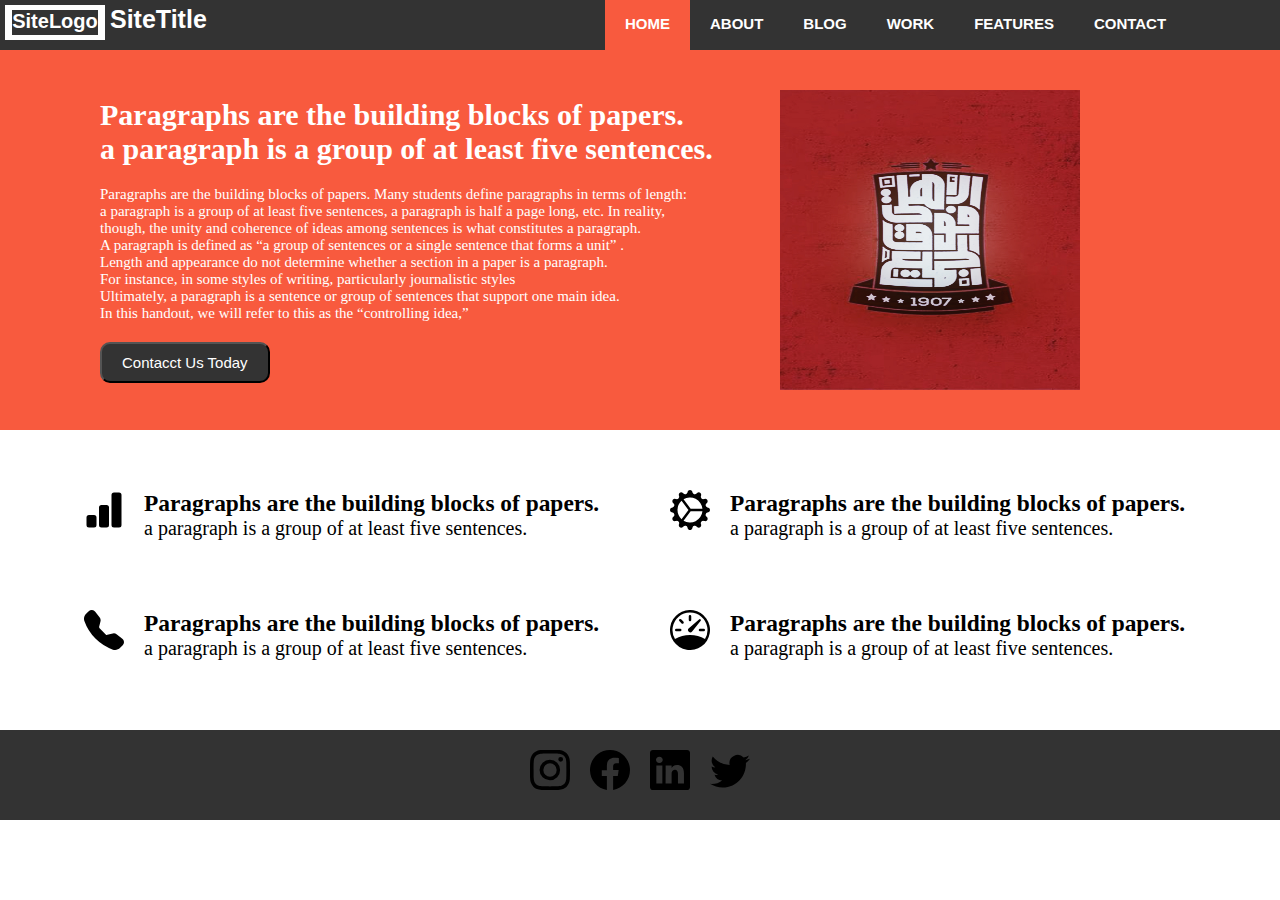
<file: index.html>
<!DOCTYPE html>
<html lang="en">

<head>
    <title>home</title>
    <link rel="styleSheet" href="./css/style.css">
</head>

<body>

    <div class="navbar">
        <div class="logo-container">
            <div>
                <div class="logosquare">
                    <h2 class="logo">SiteLogo</h2>
                </div>
                <h2 class="title">SiteTitle</h2>
            </div>

        </div>
        <div class="menu">
            <ul>
                <li class="active"><a href="index.html">HOME</a></li>
                <li><a href="about.html">ABOUT</a></li>
                <li><a href="blog.html">BLOG</a></li>
                <li><a href="work.html">WORK</a></li>
                <li><a href="feature.html">FEATURES</a></li>
                <li><a href="contact.html">CONTACT</a></li>
            </ul>
        </div>
    </div>
    <div class="content">
        <div class="content-home">
            <h2>
                Paragraphs are the building blocks of papers. <br> a paragraph is a group of at least five
                sentences.
            </h2>
            <p>
                Paragraphs are the building blocks of papers. Many students define paragraphs in terms of
                length:<br> a
                paragraph is a group of at least five sentences, a paragraph is half a page long, etc. In
                reality,<br>
                though, the unity and coherence of ideas among sentences is what constitutes a paragraph.<br> A
                paragraph is defined as “a group of sentences or a single sentence that forms a unit” .<br> Length
                and appearance do not determine whether a section in a paper is a
                paragraph.<br> For instance, in some styles of writing, particularly journalistic styles<br>
                Ultimately, a paragraph is a sentence or group of sentences that
                support one main idea.<br> In this handout, we will refer to this as the “controlling idea,”
            </p>
            <button>
                Contacct Us Today
            </button>
        </div>
        <img src="images\image.jpg" height="300" width="300">
    </div>
    <div class="articles">
        <div class="article">
            <img src="images/bar-chart-fill.svg" class="icon">
            <div class="text">
                <h3>Paragraphs are the building blocks of papers.</h3>
                <p>a paragraph is a group of at least five
                    sentences.
                </p>
            </div>

        </div>
        <div class="article">
            <img src="images/gear-wide-connected.svg" class="icon">
            <div class="text">
                <h3>Paragraphs are the building blocks of papers.</h3>
                <p>a paragraph is a group of at least five
                    sentences.
                </p>
            </div>
        </div>
        <div class="article">
            <img src="images/telephone-fill.svg" class="icon">
            <div class="text">
                <h3>Paragraphs are the building blocks of papers.</h3>
                <p>a paragraph is a group of at least five
                    sentences.
                </p>
            </div>
        </div>
        <div class="article">
            <img src="images/speedometer.svg" class="icon">
            <div class="text">
                <h3>Paragraphs are the building blocks of papers.</h3>
                <p>a paragraph is a group of at least five
                    sentences.
                </p>
            </div>
        </div>


    </div>
    <footer class="footer">
        <ul class="social-icons">
            <li><a href=""><img src="images/instagram.svg" class="icon"></a></li>
            <li><a href=""><img src="images/facebook.svg" class="icon"></a></li>
            <li><a href=""><img src="images/linkedin.svg" class="icon"></a></li>
            <li><a href=""><img src="images/twitter.svg" class="icon"></a></li>
        </ul>
    </footer>

</body>

</html>
</file>
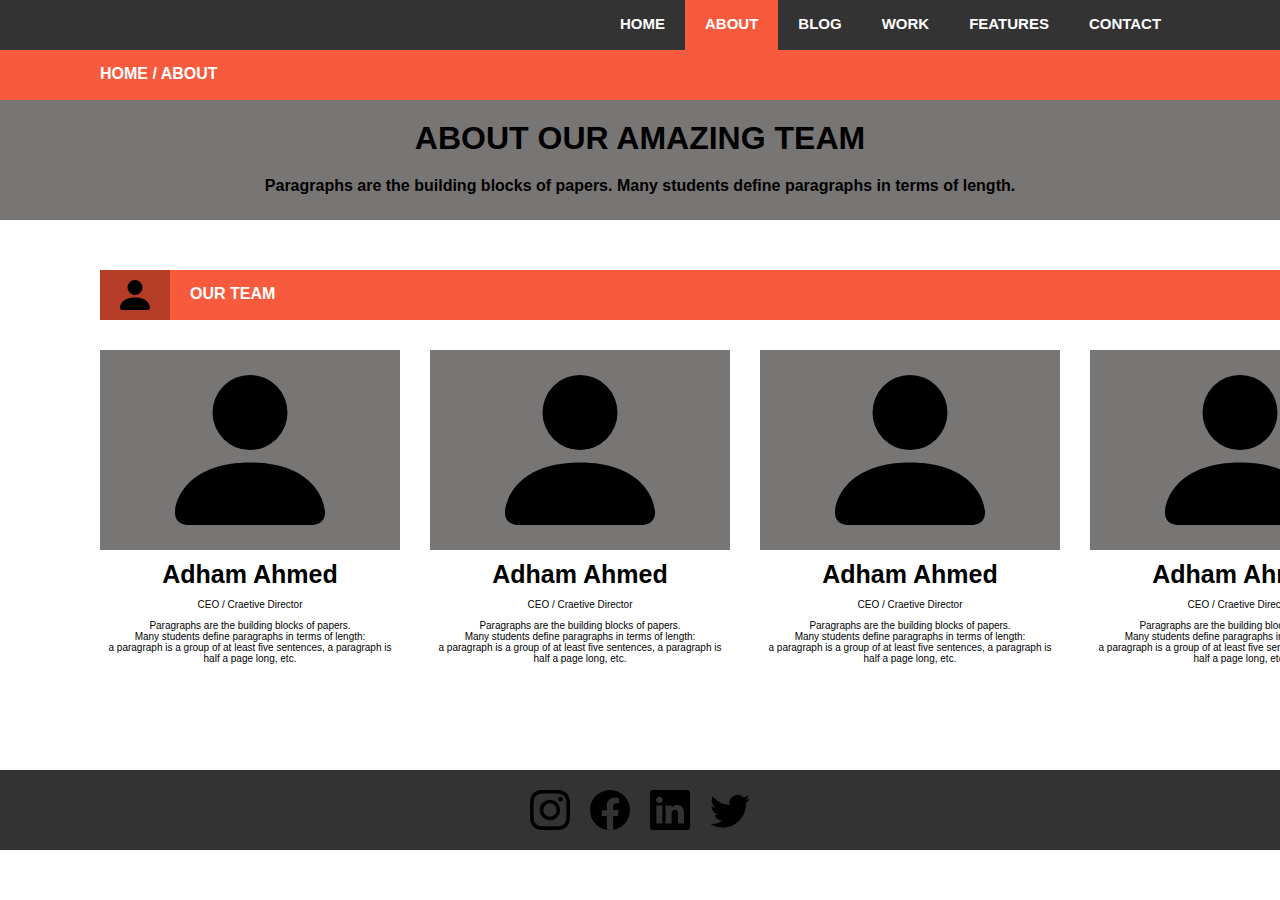
<file: about.html>
<!DOCTYPE html>
<html lang="en">

<head>
    <title>about</title>
    <link rel="styleSheet" href="./css/style_about.css">
</head>

<body>
    <div class="navbar">
        <div class="menu">
            <ul>
                <li><a href="index.html">HOME</a></li>
                <li class="active"><a href="about.html">ABOUT</a></li>
                <li><a href="blog.html">BLOG</a></li>
                <li><a href="work.html">WORK</a></li>
                <li><a href="feature.html">FEATURES</a></li>
                <li><a href="contact.html">CONTACT</a></li>
            </ul>
        </div>
    </div>

    <div class="pageName">
        <h4>HOME / ABOUT</h4>
    </div>

    <div class="aboutTeam">
        <h1>ABOUT OUR AMAZING TEAM</h1>
        <p>
            Paragraphs are the building blocks of papers. Many students define paragraphs in terms of
            length.
        </p>
    </div>
    <div class="content">
        <div class="ourTeam">
            <div class="img"><img src="images/person-fill.svg" class="icon"></div>
            <h4>OUR TEAM</h4>
        </div>

        <div class="teams">
            <ul>
                <li>
                    <div class="container"><img src="images/person-fill.svg" class="icon2"></div>
                    <h4>Adham Ahmed</h4>
                    <h5>CEO / Craetive Director</h5>
                    <p>
                        Paragraphs are the building blocks of papers.<br> Many students define paragraphs in terms of
                        length:<br> a
                        paragraph is a group of at least five sentences, a paragraph is half a page long, etc.
                    </p>
                </li>
                <li>
                    <div class="container"><img src="images/person-fill.svg" class="icon2"></div>
                    <h4>Adham Ahmed</h4>
                    <h5>CEO / Craetive Director</h5>
                    <p>
                        Paragraphs are the building blocks of papers.<br> Many students define paragraphs in terms of
                        length:<br> a
                        paragraph is a group of at least five sentences, a paragraph is half a page long, etc.
                    </p>
                </li>
                <li>
                    <div class="container"><img src="images/person-fill.svg" class="icon2"></div>
                    <h4>Adham Ahmed</h4>
                    <h5>CEO / Craetive Director</h5>
                    <p>
                        Paragraphs are the building blocks of papers.<br> Many students define paragraphs in terms of
                        length:<br> a
                        paragraph is a group of at least five sentences, a paragraph is half a page long, etc.
                    </p>
                </li>
                <li>
                    <div class="container"><img src="images/person-fill.svg" class="icon2"></div>
                    <h4>Adham Ahmed</h4>
                    <h5>CEO / Craetive Director</h5>
                    <p>
                        Paragraphs are the building blocks of papers.<br> Many students define paragraphs in terms of
                        length:<br> a
                        paragraph is a group of at least five sentences, a paragraph is half a page long, etc.
                    </p>
                </li>
            </ul>
        </div>

    </div>



    <footer class="footer">
        <ul class="social-icons">
            <li><a href=""><img src="images/instagram.svg" class="icon"></a></li>
            <li><a href=""><img src="images/facebook.svg" class="icon"></a></li>
            <li><a href=""><img src="images/linkedin.svg" class="icon"></a></li>
            <li><a href=""><img src="images/twitter.svg" class="icon"></a></li>
        </ul>
    </footer>
</body>

</html>
</file>
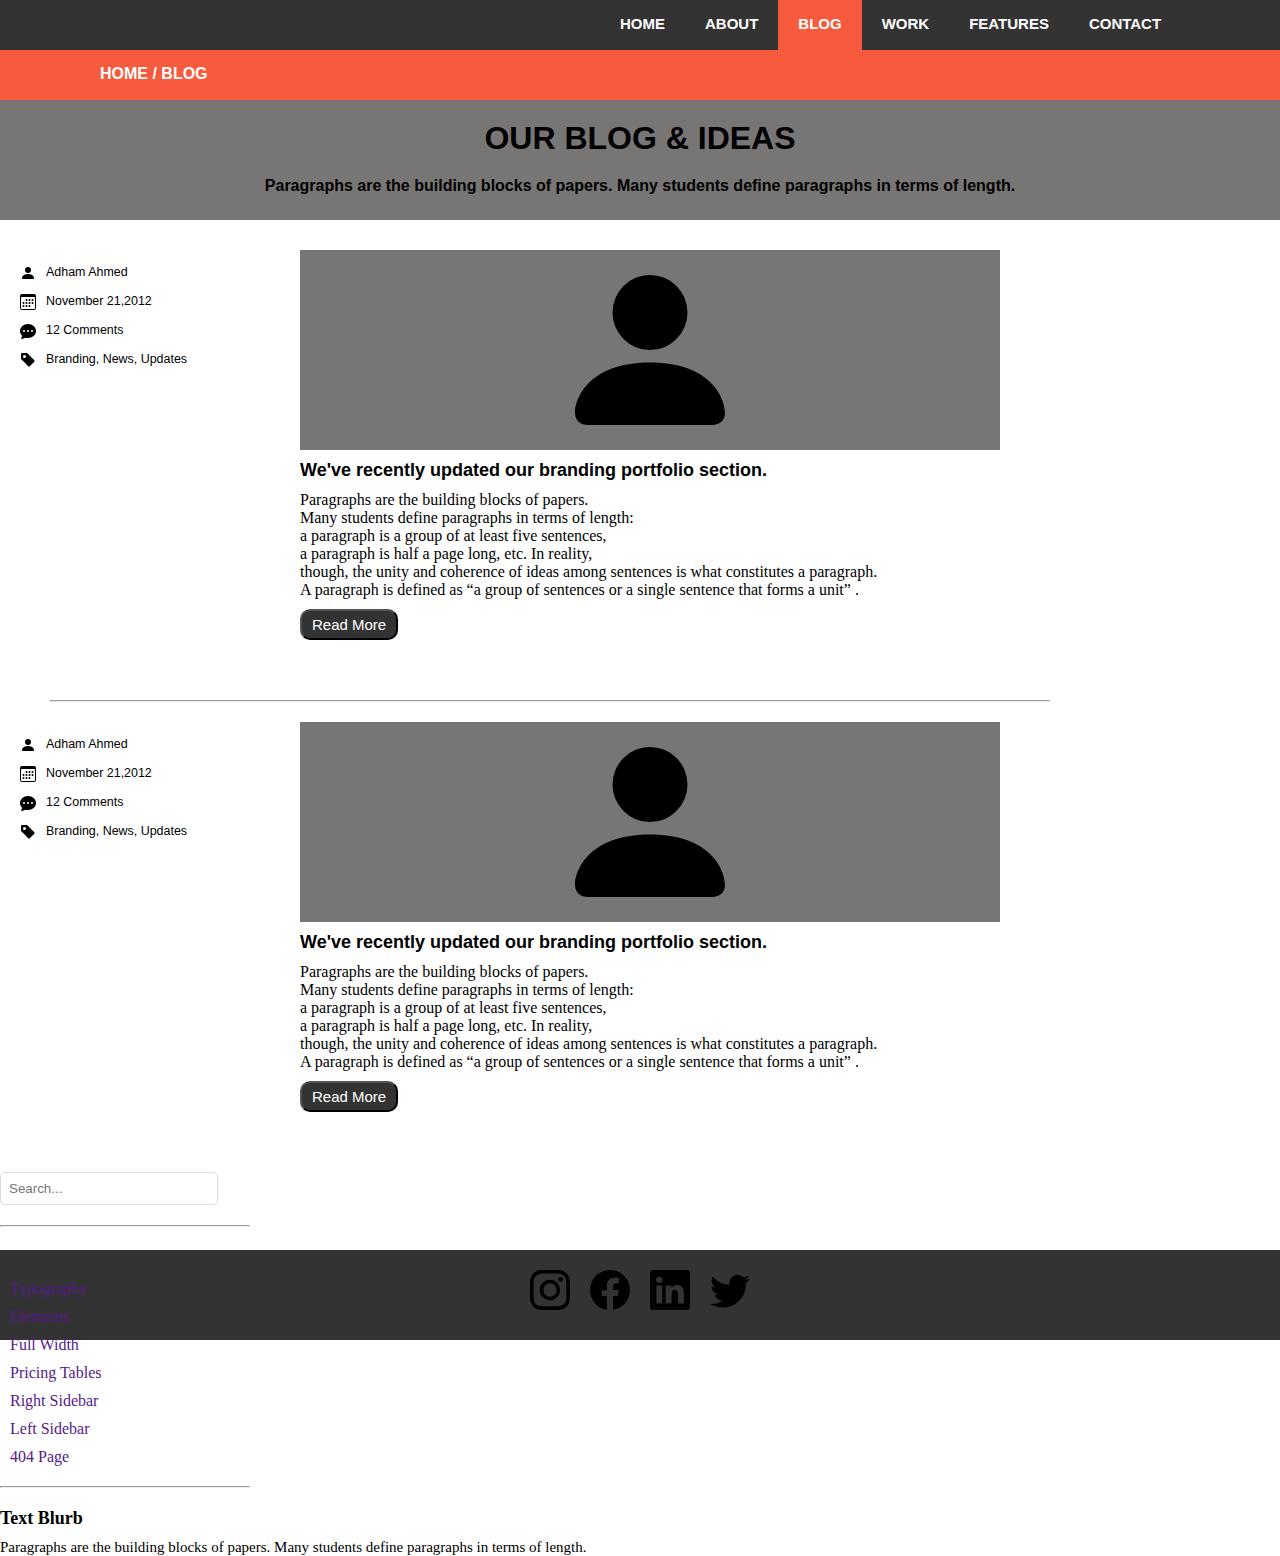
<file: blog.html>
<!DOCTYPE html>
<html lang="en">

<head>
    <title>blog</title>
    <link rel="styleSheet" href="./css/style_blog.css">
</head>

<body>
    <div class="navbar">
        <div class="menu">
            <ul>
                <li><a href="index.html">HOME</a></li>
                <li><a href="about.html">ABOUT</a></li>
                <li class="active"><a href="blog.html">BLOG</a></li>
                <li><a href="work.html">WORK</a></li>
                <li><a href="feature.html">FEATURES</a></li>
                <li><a href="contact.html">CONTACT</a></li>
            </ul>
        </div>
    </div>

    <div class="pageName">
        <h4>HOME / BLOG</h4>
    </div>

    <div class="blog">
        <h1>OUR BLOG & IDEAS</h1>
        <p>
            Paragraphs are the building blocks of papers. Many students define paragraphs in terms of
            length.
        </p>
    </div>

    <div class="content">
        <div class="content-left">
            <div class="post">
                <div class="info">
                    <ul>
                        <li>
                            <img src="images/person-fill.svg">
                            <h5>Adham Ahmed</h5>
                        </li>
                        <li>
                            <img src="images/calendar3.svg">
                            <h5>November 21,2012</h5>
                        </li>
                        <li>
                            <img src="images/chat-dots-fill.svg">
                            <h5>12 Comments</h5>
                        </li>
                        <li>
                            <img src="images/tag-fill.svg">
                            <h5>Branding, News, Updates</h5>
                        </li>
                    </ul>

                </div>
                <div class="article">
                    <div class="container"><img src="images/person-fill.svg"></div>
                    <h4>We've recently updated our branding portfolio section.</h4>
                    <p>
                        Paragraphs are the building blocks of papers.<br> Many students define paragraphs in terms of
                        length:<br> a
                        paragraph is a group of at least five sentences,<br> a paragraph is half a page long, etc. In
                        reality,<br>
                        though, the unity and coherence of ideas among sentences is what constitutes a paragraph.<br> A
                        paragraph is defined as “a group of sentences or a single sentence that forms a unit” .
                    </p>

                    <button>
                        Read More
                    </button>

                </div>


            </div>
            <hr>
            <div class="post">
                <div class="info">
                    <ul>
                        <li>
                            <img src="images/person-fill.svg">
                            <h5>Adham Ahmed</h5>
                        </li>
                        <li>
                            <img src="images/calendar3.svg">
                            <h5>November 21,2012</h5>
                        </li>
                        <li>
                            <img src="images/chat-dots-fill.svg">
                            <h5>12 Comments</h5>
                        </li>
                        <li>
                            <img src="images/tag-fill.svg">
                            <h5>Branding, News, Updates</h5>
                        </li>
                    </ul>

                </div>
                <div class="article">
                    <div class="container"><img src="images/person-fill.svg"></div>
                    <h4>We've recently updated our branding portfolio section.</h4>
                    <p>
                        Paragraphs are the building blocks of papers.<br> Many students define paragraphs in terms of
                        length:<br> a
                        paragraph is a group of at least five sentences,<br> a paragraph is half a page long, etc. In
                        reality,<br>
                        though, the unity and coherence of ideas among sentences is what constitutes a paragraph.<br> A
                        paragraph is defined as “a group of sentences or a single sentence that forms a unit” .
                    </p>

                    <button>
                        Read More
                    </button>

                </div>


            </div>
        </div>
        <div class="content-right">
            <div class="search">
                <input type="text" placeholder="Search...">
            </div>
            <hr>
            <div class="categories">
                <h3>Categories</h3>
                <ul>
                    <li><a href="">Typography</a></li>
                    <li><a href="">Elements</a></li>
                    <li><a href="">Full Width</a></li>
                    <li><a href="">Pricing Tables</a></li>
                    <li><a href="">Right Sidebar</a></li>
                    <li><a href="">Left Sidebar</a></li>
                    <li><a href="">404 Page</a></li>
                </ul>
            </div>
            <hr>
            <div class="text-blurb">
                <h3>Text Blurb</h3>
                <p> Paragraphs are the building blocks of papers. Many students define paragraphs in terms of
                    length.</p>
            </div>
        </div>

    </div>
    <footer class="footer">
        <ul class="social-icons">
            <li><a href=""><img src="images/instagram.svg" class="icon"></a></li>
            <li><a href=""><img src="images/facebook.svg" class="icon"></a></li>
            <li><a href=""><img src="images/linkedin.svg" class="icon"></a></li>
            <li><a href=""><img src="images/twitter.svg" class="icon"></a></li>
        </ul>
    </footer>
</body>

</html>
</file>
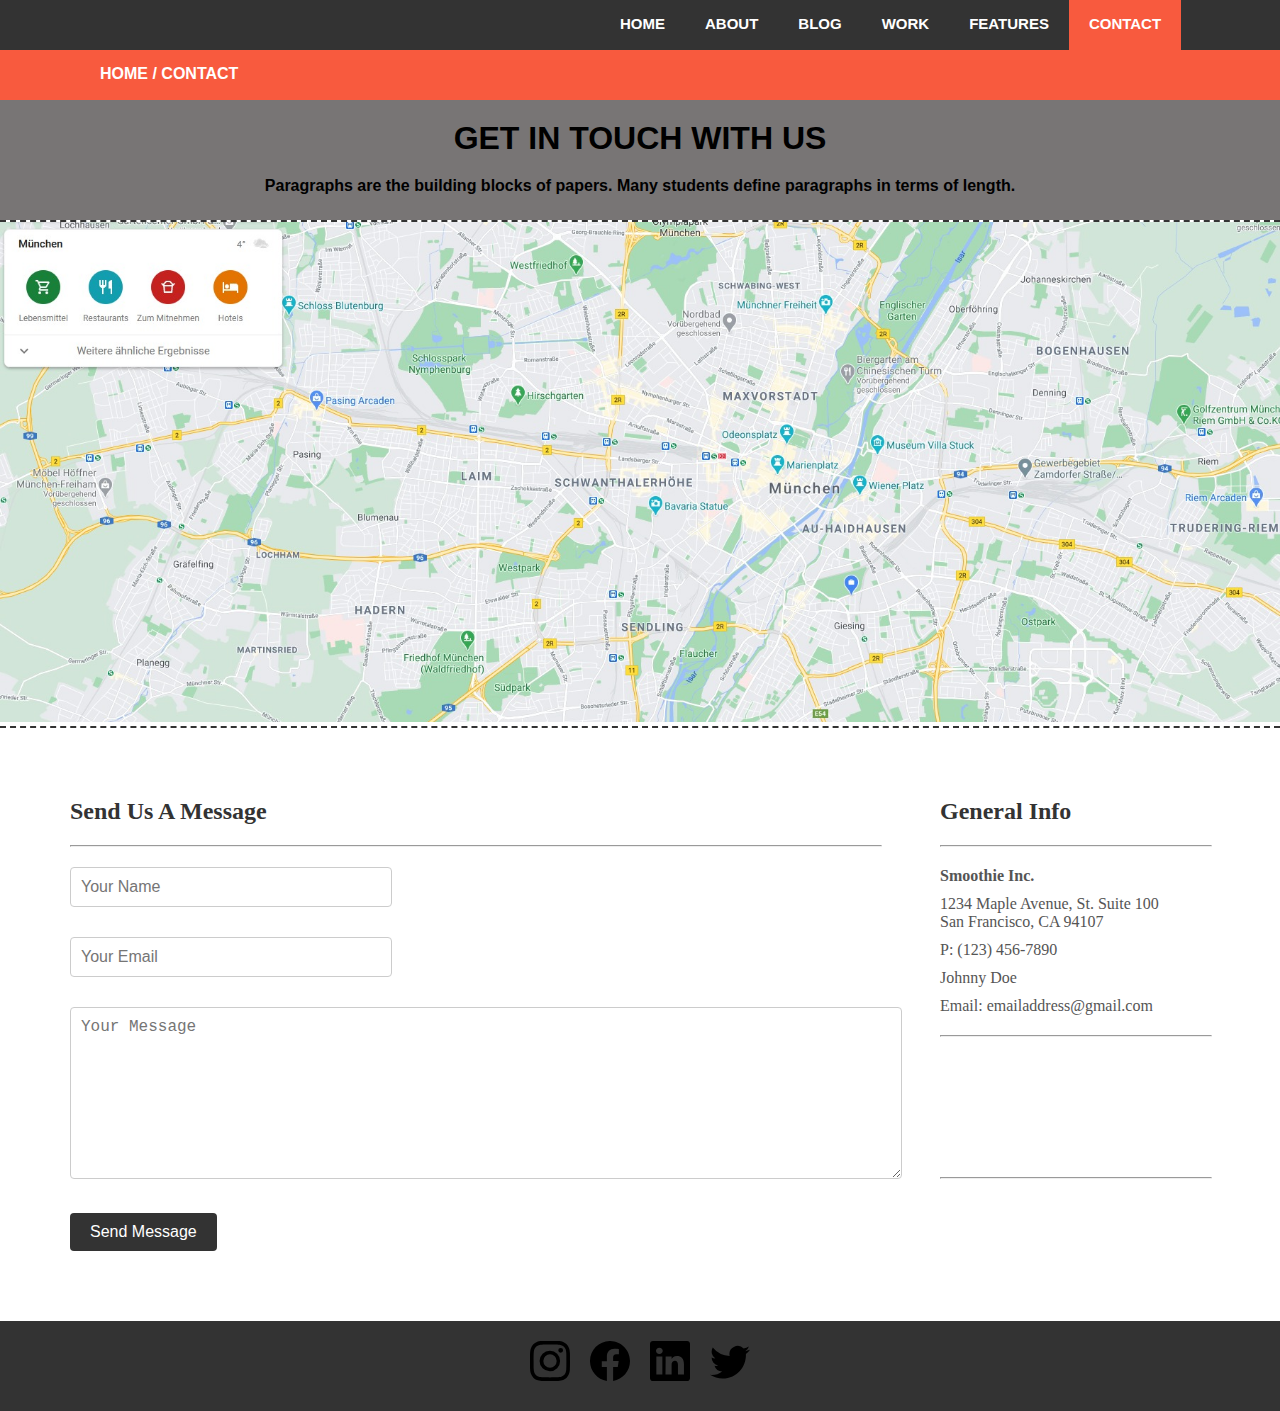
<file: contact.html>
<!DOCTYPE html>
<html lang="en">
<head>
    <title>CONTACT</title>
    <link rel="styleSheet" href="./css/style_contact.css">
</head>
<body>
    <div class="navbar">
        <div class="menu">
            <ul>
                <li><a href="index.html">HOME</a></li>
                <li><a href="about.html">ABOUT</a></li>
                <li><a href="blog.html">BLOG</a></li>
                <li><a href="work.html">WORK</a></li>
                <li><a href="feature.html">FEATURES</a></li>
                <li  class="active"><a href="contact.html">CONTACT</a></li>
            </ul>
        </div>
    </div>
    
    <div class="pageName">
        <h4>HOME / CONTACT</h4>
    </div>

    <div class="contact">
        <h1>GET IN TOUCH WITH US</h1>
        <p>
            Paragraphs are the building blocks of papers. Many students define paragraphs in terms of
            length.
        </p>
    </div>

    <div class="content">
        <div class="dashed-line"></div>
        <img src="images/map.jpg">
        <div class="dashed-line"></div>

        <div class="content-bottom">
            <div class="form-container">
              <h3>Send Us A Message</h3>
              <hr>
              <form>
                <input type="text" name="name" placeholder="Your Name">
                <input type="email" name="email" placeholder="Your Email">
                <textarea name="message" placeholder="Your Message" ></textarea>
                <button type="submit">Send Message</button>
              </form>
            </div>
            <div class="info-container">
              <h3>General Info</h3>
              <hr>
              <p><strong>Smoothie Inc.</strong></p>
              <p>1234 Maple Avenue, St. Suite 100<br>San Francisco, CA 94107</p>
              <p>P: (123) 456-7890</p>
              <p>Johnny Doe</p>
              <p>Email: emailaddress@gmail.com</p>
              <hr>
              <div class="space"></div>
              <hr>
            </div>
          </div>
          

    </div>

    <footer class="footer">
        <ul class="social-icons">
            <li><a href=""><img src="images/instagram.svg" class="icon"></a></li>
            <li><a href=""><img src="images/facebook.svg" class="icon"></a></li>
            <li><a href=""><img src="images/linkedin.svg" class="icon"></a></li>
            <li><a href=""><img src="images/twitter.svg" class="icon"></a></li>
        </ul>
    </footer>
</body>
</html>
</file>
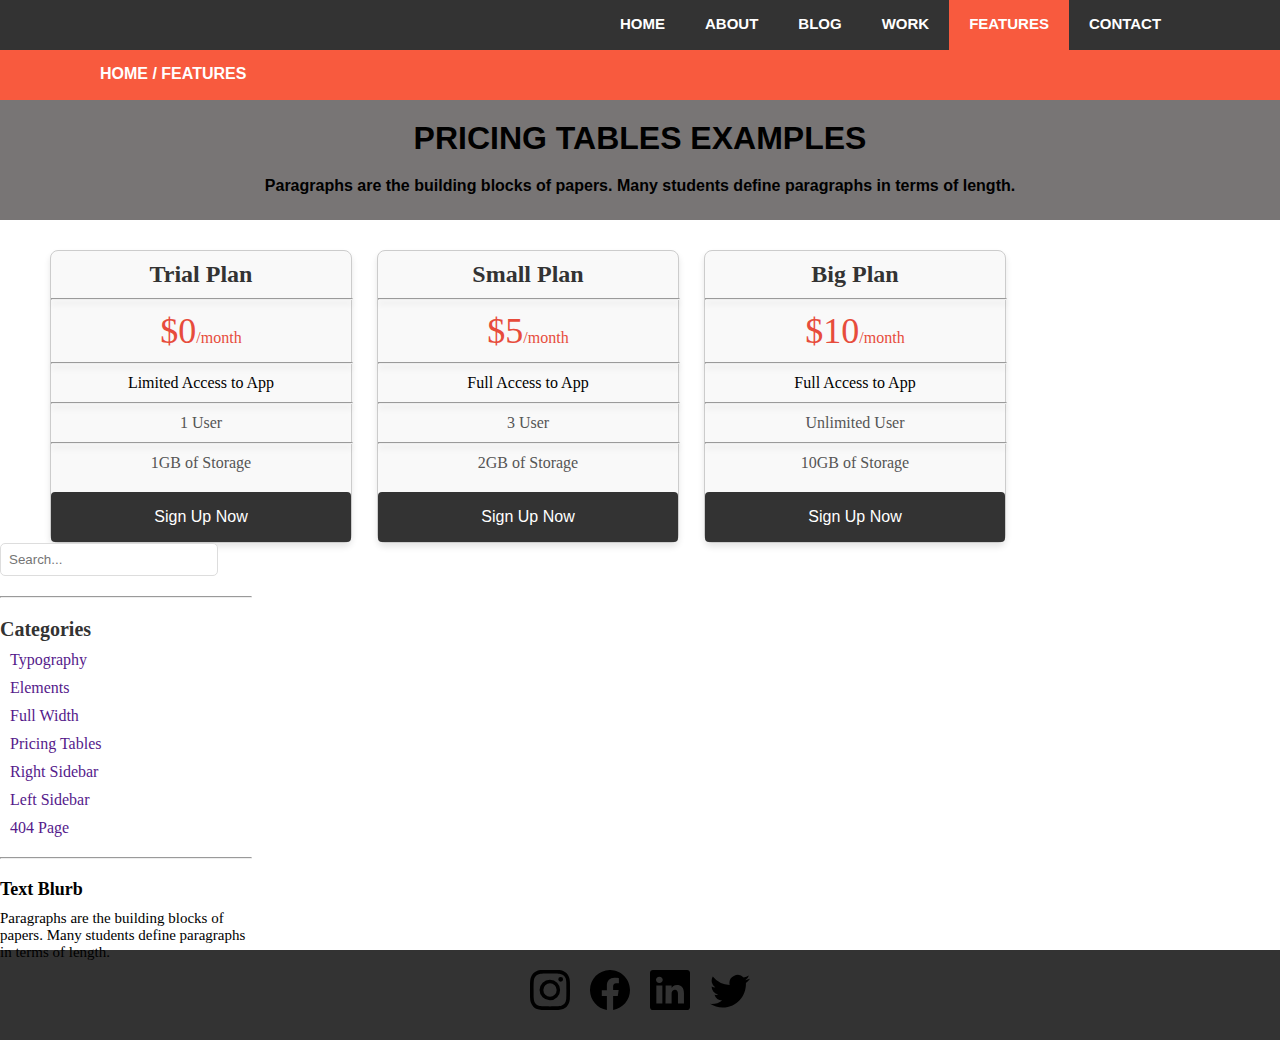
<file: feature.html>
<!DOCTYPE html>
<html lang="en">

<head>
    <title>FEATURES</title>
    <link rel="styleSheet" href="./css/style_feature.css">
</head>

<body>
    <div class="navbar">
        <div class="menu">
            <ul>
                <li><a href="index.html">HOME</a></li>
                <li><a href="about.html">ABOUT</a></li>
                <li><a href="blog.html">BLOG</a></li>
                <li><a href="work.html">WORK</a></li>
                <li class="active"><a href="feature.html">FEATURES</a></li>
                <li><a href="contact.html">CONTACT</a></li>
            </ul>
        </div>
    </div>

    <div class="pageName">
        <h4>HOME / FEATURES</h4>
    </div>

    <div class="feature">
        <h1>PRICING TABLES EXAMPLES</h1>
        <p>
            Paragraphs are the building blocks of papers. Many students define paragraphs in terms of
            length.
        </p>
    </div>

    <div class="content">
        <div class="content-left">
            <div class="container">
                <h3>Trial Plan</h3>
                <hr>
                <p class="price">$0<span>/month</span></p>
                <hr>
                <p class="access">Limited Access to App</p>
                <hr>
                <ul>
                    <li>1 User</li>
                    <hr>
                    <li>1GB of Storage</li>
                </ul>
                
                <button>Sign Up Now</button>
            </div>

            <div class="container">
                <h3>Small Plan</h3>
                <hr>
                <p class="price">$5<span>/month</span></p>
                <hr>
                <p class="access">Full Access to App</p>
                <hr>
                <ul>
                    <li>3 User</li>
                    <hr>
                    <li>2GB of Storage</li>
                </ul>
                <button>Sign Up Now</button>
            </div>
            <div class="container">
                <h3>Big Plan</h3>
                <hr>
                <p class="price">$10<span>/month</span></p>
                <hr>
                <p class="access">Full Access to App</p>
                <hr>
                <ul>
                    <li>Unlimited User</li>
                    <hr>
                    <li>10GB of Storage</li>
                </ul>
                <button>Sign Up Now</button>
            </div>

        </div>
        <div class="content-right">
            <div class="search">
                <input type="text" placeholder="Search...">
            </div>
            <hr>
            <div class="categories">
                <h3>Categories</h3>
                <ul>
                    <li><a href="">Typography</a></li>
                    <li><a href="">Elements</a></li>
                    <li><a href="">Full Width</a></li>
                    <li><a href="">Pricing Tables</a></li>
                    <li><a href="">Right Sidebar</a></li>
                    <li><a href="">Left Sidebar</a></li>
                    <li><a href="">404 Page</a></li>
                </ul>
            </div>
            <hr>
            <div class="text-blurb">
                <h3>Text Blurb</h3>
                <p> Paragraphs are the building blocks of papers. Many students define paragraphs in terms of
                    length.</p>
            </div>
        </div>
    </div>
    <footer class="footer">
        <ul class="social-icons">
            <li><a href=""><img src="images/instagram.svg" class="icon"></a></li>
            <li><a href=""><img src="images/facebook.svg" class="icon"></a></li>
            <li><a href=""><img src="images/linkedin.svg" class="icon"></a></li>
            <li><a href=""><img src="images/twitter.svg" class="icon"></a></li>
        </ul>
    </footer>
</body>

</html>
</file>
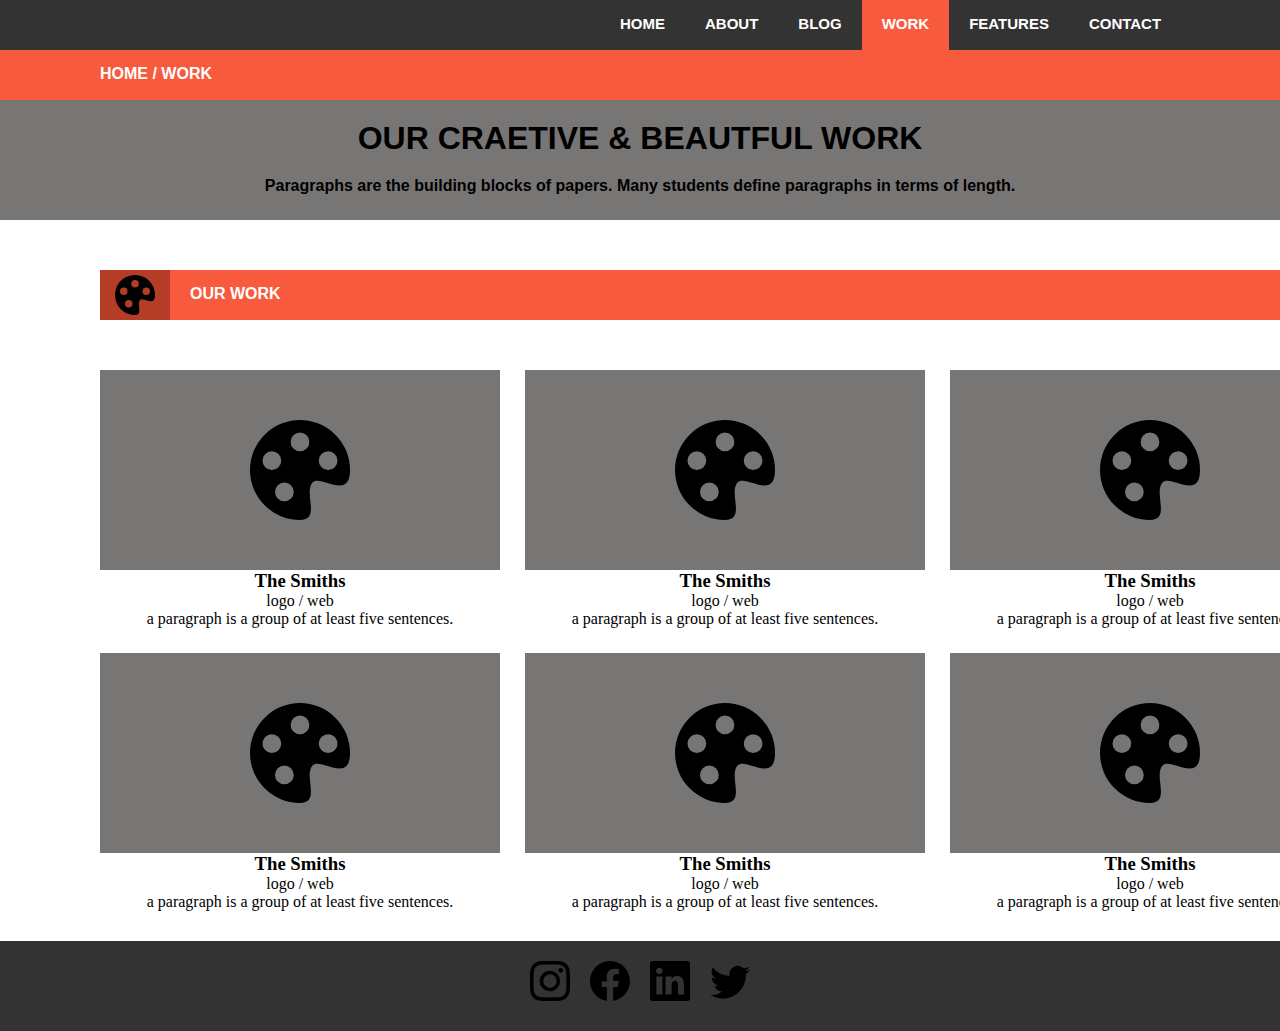
<file: work.html>
<!DOCTYPE html>
<html lang="en">

<head>
    <title>work</title>
    <link rel="styleSheet" href="./css/style_work.css">
</head>

<body>
    <div class="navbar">
        <div class="menu">
            <ul>
                <li><a href="index.html">HOME</a></li>
                <li><a href="about.html">ABOUT</a></li>
                <li><a href="blog.html">BLOG</a></li>
                <li class="active"><a href="work.html">WORK</a></li>
                <li><a href="feature.html">FEATURES</a></li>
                <li><a href="contact.html">CONTACT</a></li>
            </ul>
        </div>
    </div>

    <div class="pageName">
        <h4>HOME / WORK</h4>
    </div>

    <div class="work">
        <h1>OUR CRAETIVE & BEAUTFUL WORK</h1>
        <p>
            Paragraphs are the building blocks of papers. Many students define paragraphs in terms of
            length.
        </p>
    </div>
    <div class="content">
        <div class="ourTeam">
            <div class="img"><img src="images/palette-fill.svg" class="icon"></div>
            <h4>OUR WORK</h4>
        </div>
        <div class="articles">
            <div class="article">
                <div class="container"><img src="images/palette-fill.svg"></div>
                <h3>The Smiths</h3>
                <p>logo / web
                </p>
                <p>a paragraph is a group of at least five
                    sentences.
                </p>
            </div>
            <div class="article">
                <div class="container"><img src="images/palette-fill.svg"></div>
                <h3>The Smiths</h3>
                <p>logo / web
                </p>
                <p>a paragraph is a group of at least five
                    sentences.
                </p>
            </div>
            <div class="article">
                <div class="container"><img src="images/palette-fill.svg"></div>
                <h3>The Smiths</h3>
                <p>logo / web
                </p>
                <p>a paragraph is a group of at least five
                    sentences.
                </p>
            </div>
            <div class="article">
                <div class="container"><img src="images/palette-fill.svg"></div>
                <h3>The Smiths</h3>
                <p>logo / web
                </p>
                <p>a paragraph is a group of at least five
                    sentences.
                </p>
            </div>
            <div class="article">
                <div class="container"><img src="images/palette-fill.svg"></div>
                <h3>The Smiths</h3>
                <p>logo / web
                </p>
                <p>a paragraph is a group of at least five
                    sentences.
                </p>
            </div>
            <div class="article">
                <div class="container"><img src="images/palette-fill.svg"></div>
                <h3>The Smiths</h3>
                <p>logo / web
                </p>
                <p>a paragraph is a group of at least five
                    sentences.
                </p>
            </div>
           

        </div>



    </div>
    <footer class="footer">
        <ul class="social-icons">
            <li><a href=""><img src="images/instagram.svg" class="icon"></a></li>
            <li><a href=""><img src="images/facebook.svg" class="icon"></a></li>
            <li><a href=""><img src="images/linkedin.svg" class="icon"></a></li>
            <li><a href=""><img src="images/twitter.svg" class="icon"></a></li>
        </ul>
    </footer>
</body>

</html>
</file>
<file: css/style.css>
body,
h1,
h2,
h3,
p,
ul {
    margin: 0;
    padding: 0;
    box-sizing: border-box;
}


.navbar {
    width: 100%;
    height: 50px;
    background-color: #333;

}

.logo-container {
    margin-left: 5px;
    margin-top: 5px;
    width: 600px;
    float: left;
}

.logosquare {
    padding-top: 5px;
    padding-bottom: 5px;
    width: 100px;
    height: 25px;
    background-color: white;
    float: left;
    display: flex;
    justify-content: center;
}

.logo {
    text-align: center;
    background-color: #333;
    color: #fff;
    font-size: 20px;
    font-family: Arial;
    float: left;
}

.title {
    margin-left: 5px;
    color: #fff;
    font-size: 25px;
    font-family: Arial;
    float: left;
}

.menu {
    width: 400px;
    float: left;

}

.menu ul {
    float: left;
    display: flex;
    justify-content: center;
}

.menu ul li {
    padding-top: 15px;
    padding-right: 20px;
    padding-left: 20px;
    height: 35px;
    list-style: none;
    font-size: 15px;

}

.menu ul li.active {
    background-color: #f85a3e;
}

.menu ul li a {
    text-decoration: none;
    text-align: center;
    color: #fff;
    font-family: Arial;
    font-weight: bold;
    transition: 0.4s ease-in-out;
}

.menu ul li:hover {
    background-color: #f85a3e;
}

.content {
    display: flex;
    justify-content: space-between;
    align-items: center;
    background-color: #f85a3e;
    color: #fff;
    padding: 40px 0;

}

.content-home {
    margin-left: 100px;
    width: 50%;
}

.content-home h2 {
    font-size: 30px;
    margin-bottom: 20px;
}

.content-home p {
    font-size: 15px;
    margin-bottom: 20px;
}

.content-home button {
    background-color: #333;
    color: #fff;
    padding: 10px 20px;
    text-decoration: none;
    font-size: 15px;
    border-radius: 10px;
}

.content img {
    margin-right: 200px;
    float: left;

}

.articles {
    padding: 40px 0;
    display: grid;
    grid-template-columns: repeat(2, 1fr);
    gap: 20px;
    width: 90%;
    margin: 0 auto;
}

.article {
    background-color: #fff;
    padding: 20px;
    border-radius: 8px;
}

.icon {
    width: 40px;
    height: 40px;
    display: block;
    margin: 0 auto 10px;
    float: left;
    color: #333;
}

.text {
    font-size: 20px;
    margin-bottom: 10px;
    margin-left: 20px;
    float: left;
}

.footer {
    background-color: #333;
    padding: 20px 0;
}

.social-icons {
    list-style: none;
    display: flex;
    justify-content: center;
}

.social-icons li {
    margin: 0 10px;
}

.social-icons a {
    font-size: 24px;
    text-decoration: none;
}
</file>
<file: css/style_about.css>
body,
h1,
h2,
h3,
h4,
h5,
h6,
p,
ul {
    margin: 0;
    padding: 0;
    box-sizing: border-box;
}


.navbar {
    width: 100%;
    height: 50px;
    background-color: #333;

}

.menu {
    width: 400px;
    float: left;
    margin-left: 600px;
}

.menu ul {
    float: left;
    display: flex;
    justify-content: center;
}

.menu ul li {
    padding-top: 15px;
    padding-right: 20px;
    padding-left: 20px;
    height: 35px;
    list-style: none;
    font-size: 15px;

}

.menu ul li a {
    text-decoration: none;
    text-align: center;
    color: #fff;
    font-family: Arial;
    font-weight: bold;
    transition: 0.4s ease-in-out;
}

.menu ul li.active {
    background-color: #f85a3e;
}

.menu ul li:hover {
    background-color: #f85a3e;
}

.pageName {

    width: 100%;
    height: 50px;
    background-color: #f85a3e;

}

.pageName h4 {
    padding-left: 100px;
    padding-top: 15px;
    color: #fff;
    font-family: Arial;
    font-weight: bold;
}

.aboutTeam {
    width: 100%;
    height: 120px;
    background-color: #787575;
}

.aboutTeam h1 {
    text-decoration: none;
    text-align: center;
    font-family: Arial;
    font-weight: bold;
    padding-top: 20px;
    margin-bottom: 20px;
}

.aboutTeam p {
    text-decoration: none;
    text-align: center;
    font-family: Arial;
    font-weight: bold;
}

.content {
    background-color: #fff;
    width: 100%;
    height: 500px;
    padding-top: 50px;
    
}

.ourTeam {
    width: 1300px;
    height: 50px;
    background-color: #f85a3e;
    margin-left: 100px;
    margin-right: 100px;
}

.img {
    width: 70px;
    height: 50px;
    background-color: #b53c27;
    float: left;
    margin-right: 20px;
    display: flex;
    justify-content: center;
}

.img img {
    margin-top: 5px;
}

.ourTeam h4 {
    padding-top: 15px;
    text-decoration: none;
    font-family: Arial;
    font-weight: bold;
    color: #fff;
}

.teams {
   width: 1300px;
    float: left;
    margin-left: 100px;
    margin-right: 100px;
}

.teams ul {
    float: left;
    display: flex;
    justify-content: center;
}

.teams ul li {
    margin-top: 30px;
    margin-right: 30px;
    width: 300px;
    list-style: none;
    font-size: 15px;
    float: left;
    text-align: center;

}

.container {
    width: 300px;
    height: 200px;
    background-color: #787575;
    display: flex;
    justify-content: center;
}

.icon2 {
    width: 200px;
    height: 200px;

}

.teams ul li h4 {
    margin-top: 10px;
    font-size: 25px;
    font-family: Arial;
    font-weight: bold;
}

.teams ul li h5,
.teams ul li p {
    margin-top: 10px;
    font-size: 10px;
    font-family: Arial;
    font-weight: 500;
}

.icon {
    width: 40px;
    height: 40px;
    float: left;
}

.footer {
    background-color: #333;
    padding: 20px 0;
}

.social-icons {
    list-style: none;
    display: flex;
    justify-content: center;

}

.social-icons li {
    margin: 0 10px;
}
</file>
<file: css/style_blog.css>
body,
h1,
h2,
h3,
h4,
h5,
h6,
hr,
p,
ul {
    margin: 0;
    padding: 0;
    box-sizing: border-box;
}


.navbar {
    width: 100%;
    height: 50px;
    background-color: #333;

}

.menu {
    width: 400px;
    float: left;
    margin-left: 600px;
}

.menu ul {
    float: left;
    display: flex;
    justify-content: center;
}

.menu ul li {
    padding-top: 15px;
    padding-right: 20px;
    padding-left: 20px;
    height: 35px;
    list-style: none;
    font-size: 15px;

}

.menu ul li a {
    text-decoration: none;
    text-align: center;
    color: #fff;
    font-family: Arial;
    font-weight: bold;
    transition: 0.4s ease-in-out;
}

.menu ul li.active {
    background-color: #f85a3e;
}

.menu ul li:hover {
    background-color: #f85a3e;
}

.pageName {

    width: 100%;
    height: 50px;
    background-color: #f85a3e;

}

.pageName h4 {
    padding-left: 100px;
    padding-top: 15px;
    color: #fff;
    font-family: Arial;
    font-weight: bold;
}

.blog {
    width: 100%;
    height: 120px;
    background-color: #787575;
}

.blog h1 {
    text-decoration: none;
    text-align: center;
    font-family: Arial;
    font-weight: bold;
    padding-top: 20px;
    margin-bottom: 20px;
}

.blog p {
    text-decoration: none;
    text-align: center;
    font-family: Arial;
    font-weight: bold;
}



.content {
    width: 100%;
    height: 1000px;
    margin-top: 30px;
}

.content-left {
    width: 1000px;
    float: left;
    margin-right: 20px;
}

.post {
    width: 1000px;
    height: 450px;
}

.info {
    width: 300px;
    float: left;
}

.info ul li {
    padding-top: 15px;
    padding-right: 20px;
    padding-left: 20px;
    list-style: none;
    font-size: 15px;

}

.info ul li img {
    margin-right: 10px;
    float: left;
}

.info ul li h5 {
    font-family: Arial;
    font-weight: 500;
}

.content-left hr {
    width: 1000px;
    margin-left: 50px;
    margin-bottom: 20px;
}

.article {
    width: 650px;
    height: 300px;
    float: left;
    justify-content: center;
}

.article h4 {
    font-family: Arial;
    font-weight: bold;
    font-size: 18px;
    padding-top: 10px;
    padding-bottom: 10px;
}

.container {
    width: 700px;
    height: 200px;
    background-color: #787575;
    display: flex;
    justify-content: center;
}

.article button {
    margin-top: 10px;
    background-color: #333;
    color: #fff;
    padding: 5px 10px;
    text-decoration: none;
    font-size: 15px;
    border-radius: 10px;
}

.content-right{
    padding-right: 220px;
}

.content-right hr {
    margin-top: 20px;
    margin-bottom: 20px;
    width: 250px;

}

.search {
    margin-bottom: 20px;
}

.search input {
    width: 200px;
    padding: 8px;
    border: 1px solid #ddd;
    border-radius: 5px;
    outline: none;
}

.categories h3 {
    margin-bottom: 10px;
    font-size: 20px;
    color: #333;
}

.categories ul {
    list-style: none;
    padding: 0;
}

.categories ul li {
    margin: 10px ;
}

.categories ul li a {
    text-decoration: none;
}

.categories ul li a:hover {
    text-decoration: underline;
}

.text-blurb h3 {
    margin-bottom: 10px;
    font-size: 18px;

}

.text-blurb p {

    font-size: 15px;
}

.icon {
    width: 40px;
    height: 40px;
    display: block;
    margin: 0 auto 10px;
    float: left;
    color: #333;
}

.footer {
    background-color: #333;
    padding: 20px 0;
}

.social-icons {
    list-style: none;
    display: flex;
    justify-content: center;
}

.social-icons li {
    margin: 0 10px;
}

.social-icons a {
    font-size: 24px;
    text-decoration: none;
}
</file>
<file: css/style_contact.css>
body,
h1,
h2,
h3,
h4,
h5,
h6,
p,
ul {
    margin: 0;
    padding: 0;
    box-sizing: border-box;
}


.navbar {
    width: 100%;
    height: 50px;
    background-color: #333;

}

.menu {
    width: 400px;
    float: left;
    margin-left: 600px;
}

.menu ul {
    float: left;
    display: flex;
    justify-content: center;
}

.menu ul li {
    padding-top: 15px;
    padding-right: 20px;
    padding-left: 20px;
    height: 35px;
    list-style: none;
    font-size: 15px;

}

.menu ul li a {
    text-decoration: none;
    text-align: center;
    color: #fff;
    font-family: Arial;
    font-weight: bold;
    transition: 0.4s ease-in-out;
}

.menu ul li.active {
    background-color: #f85a3e;
}

.menu ul li:hover {
    background-color: #f85a3e;
}

.pageName {

    width: 100%;
    height: 50px;
    background-color: #f85a3e;

}

.pageName h4 {
    padding-left: 100px;
    padding-top: 15px;
    color: #fff;
    font-family: Arial;
    font-weight: bold;
}

.contact {
    width: 100%;
    height: 120px;
    background-color: #787575;
}

.contact h1 {
    text-decoration: none;
    text-align: center;
    font-family: Arial;
    font-weight: bold;
    padding-top: 20px;
    margin-bottom: 20px;
}

.contact p {
    text-decoration: none;
    text-align: center;
    font-family: Arial;
    font-weight: bold;
}

.dashed-line {
    width: 100%;
    border-top: 2px dashed #333;
}

.content img{
    width: 100%;
    height: 500px;
    object-fit: cover;
}


.content-bottom {
    display: flex;
    justify-content: space-between;
    gap: 20px;
    padding: 50px;
    margin: 0 auto;
  }
  .content-bottom hr{
    margin-top: 20px;
    margin-bottom: 20px;
    width: 100%;
  }
  

  .form-container {
    flex: 3;
    background: #fff;
    padding: 20px;
  }
  
  .form-container h3 {
    margin-bottom: 15px;
    font-size: 24px;
    color: #333;
  }
  
  .form-container input,
  .form-container textarea {
    padding: 10px;
    margin-bottom: 30px;
    border: 1px solid #ccc;
    border-radius: 4px;
    font-size: 16px;
  }
  .form-container input {
    width: 300px;
    margin-right: 100%;
  }
  
  .form-container textarea {
    width: 100%;
    height: 150px;
    resize: horizontal;
  }
  
  .form-container button {
    background-color: #333;
    color: #fff;
    border: none;
    border-radius: 4px;
    padding: 10px 20px;
    font-size: 16px;
    cursor: pointer;
    transition: background-color 0.3s ease;
  }
  
  .form-container button:hover {
    background-color: #555;
  }
  

  .info-container {
    flex: 1;
    padding: 20px;
  }
  
  .info-container h3 {
    margin-bottom: 15px;
    font-size: 24px;
    color: #333;
  }
  
  .info-container p {
    margin: 10px 0;
    font-size: 16px;
    color: #555;
  }
  .space{
    height: 100px;
  }
  

.icon {
    width: 40px;
    height: 40px;
    display: block;
    margin: 0 auto 10px;
    float: left;
    color: #333;
}

.footer {
    background-color: #333;
    padding: 20px 0;
}

.social-icons {
    list-style: none;
    display: flex;
    justify-content: center;
}

.social-icons li {
    margin: 0 10px;
}

.social-icons a {
    font-size: 24px;
    text-decoration: none;
}
</file>
<file: css/style_feature.css>
body,
h1,
h2,
h3,
h4,
h5,
h6,
p,
ul {
    margin: 0;
    padding: 0;
    box-sizing: border-box;
}


.navbar {
    width: 100%;
    height: 50px;
    background-color: #333;

}

.menu {
    width: 400px;
    float: left;
    margin-left: 600px;
}

.menu ul {
    float: left;
    display: flex;
    justify-content: center;
}

.menu ul li {
    padding-top: 15px;
    padding-right: 20px;
    padding-left: 20px;
    height: 35px;
    list-style: none;
    font-size: 15px;

}

.menu ul li a {
    text-decoration: none;
    text-align: center;
    color: #fff;
    font-family: Arial;
    font-weight: bold;
    transition: 0.4s ease-in-out;
}

.menu ul li.active {
    background-color: #f85a3e;
}

.menu ul li:hover {
    background-color: #f85a3e;
}

.pageName {

    width: 100%;
    height: 50px;
    background-color: #f85a3e;

}

.pageName h4 {
    padding-left: 100px;
    padding-top: 15px;
    color: #fff;
    font-family: Arial;
    font-weight: bold;
}

.feature {
    width: 100%;
    height: 120px;
    background-color: #787575;
}

.feature h1 {
    text-decoration: none;
    text-align: center;
    font-family: Arial;
    font-weight: bold;
    padding-top: 20px;
    margin-bottom: 20px;
}

.feature p {
    text-decoration: none;
    text-align: center;
    font-family: Arial;
    font-weight: bold;
}

.content {
    width: 100%;
    height: 700px;

    margin-top: 30px;
}

.content-left {
    display: grid;
    grid-template-columns: repeat(3, 1fr);
    gap: 25px;
    padding-right: 50px;
    padding-left: 50px;
    float: left;
}

.container {
    width: 300px;
    border: 1px solid #ccc;
    border-radius: 8px;
    text-align: center;
    background-color: #f9f9f9;
    box-shadow: 0 4px 6px rgba(0, 0, 0, 0.1);
}

.container h3 {
    font-size: 24px;
    color: #333;
    margin-bottom: 10px;
    margin-top: 10px;
}

.container hr {
    width: 300px;
    background-color: #555;
    margin: 0;
    padding: 0;
    box-shadow: 0 4px 6px rgba(0, 0, 0, 0.1);
}

.container .price {
    font-size: 36px;
    color: #e74c3c;
    margin: 10px 0;
}

.container .price span {
    font-size: 16px;
    color: #e74c3c;
}
.container .access{
    margin-bottom: 10px;
    margin-top: 10px;
}

.container ul {
    list-style: none;
    padding: 0;
}

.container ul li {
    font-size: 16px;
    color: #555;
    margin-bottom: 10px;
    margin-top: 10px;
}

.container button {
    width: 300px;
    height: 50px;
    background-color: #333;
    color: #fff;
    border: none;
    border-radius: 4px;
    font-size: 16px;
    margin-top: 10px;
}

.container button:hover {
    background-color: #555;
}



.content-right {
   width: 250px;
   float: left;
}

.content-right hr {
    margin-top: 20px;
    margin-bottom: 20px;
    width: 250px;
    

}

.search {
    margin-bottom: 20px;
}

.search input {
    width: 200px;
    padding: 8px;
    border: 1px solid #ddd;
    border-radius: 5px;
    outline: none;
   
}

.categories h3 {
    margin-bottom: 10px;
    font-size: 20px;
    color: #333;
}

.categories ul {
    list-style: none;
    padding: 0;
}

.categories ul li {
    margin: 10px;
}

.categories ul li a {
    text-decoration: none;
}

.categories ul li a:hover {
    text-decoration: underline;
}

.text-blurb h3 {
    margin-bottom: 10px;
    font-size: 18px;

}

.text-blurb p {
    font-size: 15px;
}

.icon {
    width: 40px;
    height: 40px;
    display: block;
    margin: 0 auto 10px;
    float: left;
    color: #333;
}

.footer {
    background-color: #333;
    padding: 20px 0;
}

.social-icons {
    list-style: none;
    display: flex;
    justify-content: center;
}

.social-icons li {
    margin: 0 10px;
}

.social-icons a {
    font-size: 24px;
    text-decoration: none;
}
</file>
<file: css/style_work.css>
body,
h1,
h2,
h3,
h4,
h5,
h6,
p,
ul {
    margin: 0;
    padding: 0;
    box-sizing: border-box;
}


.navbar {
    width: 100%;
    height: 50px;
    background-color: #333;

}

.menu {
    width: 400px;
    float: left;
    margin-left: 600px;

}

.menu ul {
    float: left;
    display: flex;
    justify-content: center;
}

.menu ul li {
    padding-top: 15px;
    padding-right: 20px;
    padding-left: 20px;
    height: 35px;
    list-style: none;
    font-size: 15px;

}

.menu ul li a {
    text-decoration: none;
    text-align: center;
    color: #fff;
    font-family: Arial;
    font-weight: bold;
    transition: 0.4s ease-in-out;
}

.menu ul li.active {
    background-color: #f85a3e;
}

.menu ul li:hover {
    background-color: #f85a3e;
}

.pageName {

    width: 100%;
    height: 50px;
    background-color: #f85a3e;

}

.pageName h4 {
    padding-left: 100px;
    padding-top: 15px;
    color: #fff;
    font-family: Arial;
    font-weight: bold;
}

.work {
    width: 100%;
    height: 120px;
    background-color: #787575;
}

.work h1 {
    text-decoration: none;
    text-align: center;
    font-family: Arial;
    font-weight: bold;
    padding-top: 20px;
    margin-bottom: 20px;
}

.work p {
    text-decoration: none;
    text-align: center;
    font-family: Arial;
    font-weight: bold;
}

.content {
    background-color: #fff;
    width: 100%;

    padding-top: 50px;

}

.ourTeam {
    width: 1300px;
    height: 50px;
    background-color: #f85a3e;
    margin-left: 100px;
    margin-right: 100px;
}

.img {
    width: 70px;
    height: 50px;
    background-color: #b53c27;
    float: left;
    margin-right: 20px;
    display: flex;
    justify-content: center;
}

.img img {
    margin-top: 5px;
}

.ourTeam h4 {
    padding-top: 15px;
    text-decoration: none;
    font-family: Arial;
    font-weight: bold;
    color: #fff;
}

.articles {

    display: grid;
    grid-template-columns: repeat(3, 1fr);
    grid-template-rows: repeat(2, 1fr);
    gap: 25px;
    margin-top: 50px;
    margin-left: 100px;
    margin-right: 100px;
    margin-bottom:30px;

}

.article {
    width: 400px;
    text-align: center;
}

.container {
    width: 400px;
    height: 200px;
    background-color: #787575;
    display: flex;
    justify-content: center;

}

.container img {
    padding-top: 50px;
    width: 100px;
    height: 100px;
}

.icon {
    width: 40px;
    height: 40px;
    display: block;
    margin: 0 auto 10px;
    float: left;
    color: #333;
}

.footer {
    background-color: #333;
    padding: 20px 0;
}

.social-icons {
    list-style: none;
    display: flex;
    justify-content: center;
}

.social-icons li {
    margin: 0 10px;
}

.social-icons a {
    font-size: 24px;
    text-decoration: none;
}
</file>
